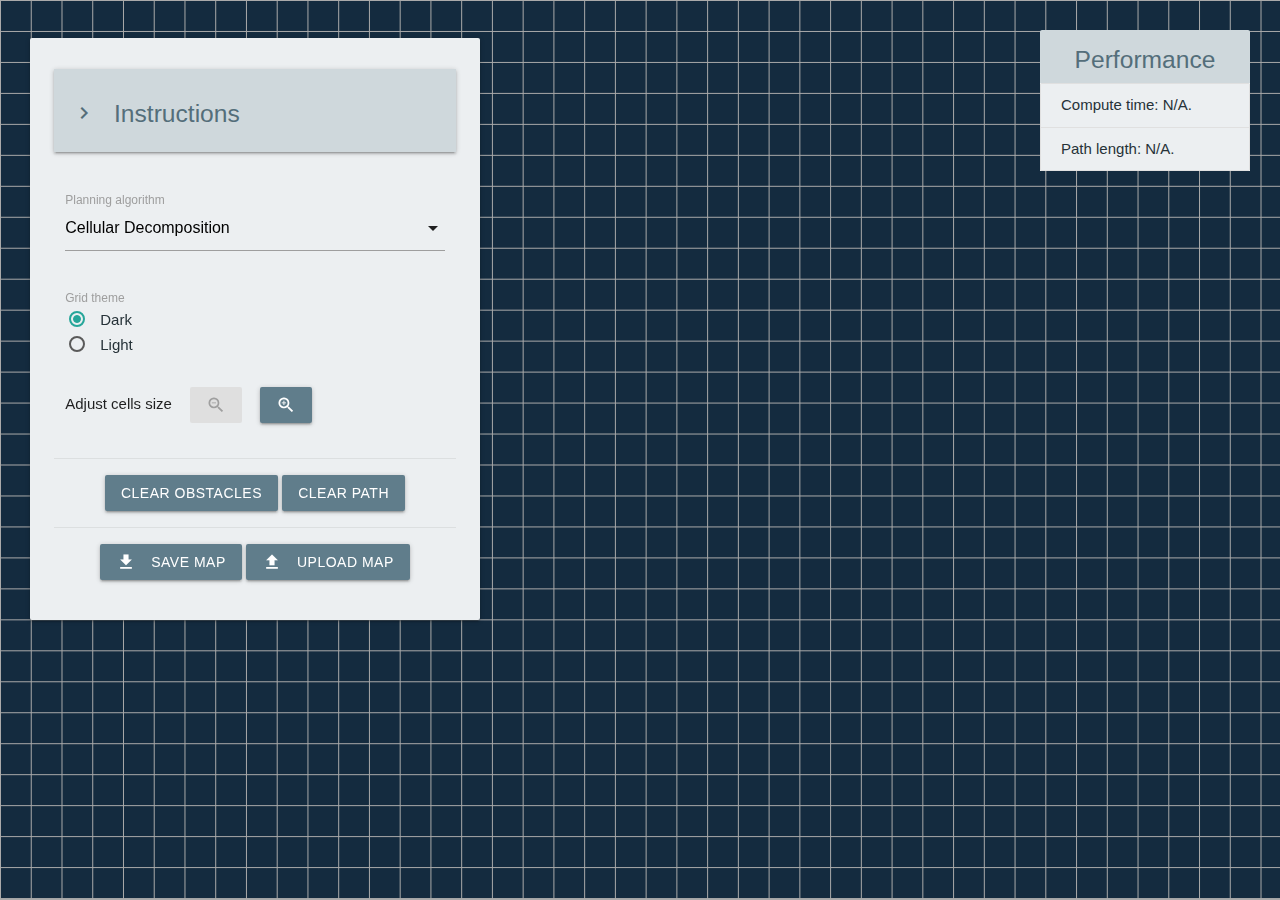
<file: Path-planner/index.html>
<html>

<head>
    <title>Canvas Grid</title>
    <link href='https://fonts.googleapis.com/icon?family=Material+Icons' rel='stylesheet'>
    <link type='text/css' rel='stylesheet' href='css/materialize.css' media='screen,projection' />
    <link rel='stylesheet' type='text/css' href='css/general.css'>
    <meta name='viewport' content='width=device-width, initial-scale=1.0, maximum-scale=1.0, user-scalable=0' />

</head>

<body class="dark-theme">
    <canvas id='canvas'></canvas>
    <div class='draggable card card-menu blue-grey lighten-5'>
        <div class='card-content'>

            <div class='row'>
                <ul class='collapsible'>
                    <li>
                        <div class='collapsible-header blue-grey lighten-4 blue-grey-text text-darken-1'>
                            <div class='valign-wrapper'>
                                <i class='material-icons ' id='collapsible-icon'>chevron_right</i>
                                <h5>Instructions</h5>
                            </div>
                        </div>
                        <div class='collapsible-body white'>
                            <p>Use the left mouse button to place or remove obstacles.
                                <span style='font-weight: bold'>Tip</span>: you can also click and drag!</p>
                            <p>Use the right mouse button to place
                                <span class='green-text text-darken-1'>start</span> and
                                <span class='red-text text-darken-1'>end</span> points. The path calculation will
                                immediately start after placing the
                                <span class='red-text text-darken-1'>end</span> point.</p>
                            <p>Path will be calculated using a planning algorithm picked from the selection below.</p>
                        </div>
                    </li>
                </ul>

                <br />

                <div class='input-field col s12'>
                    <select id='algorithmSelect'></select>
                    <label>Planning algorithm</label>
                </div>

                <br />

                <div class='input-field col s12'>
                    <p class='label instruction-header grey-text'>Grid theme</p>
                    <p>
                        <label>
                            <input type='radio' class='with-gap' name='theme' value='dark' onclick='updateTheme(this);'
                                checked />
                            <span class='theme-option blue-grey-text text-darken-4'>Dark</span>
                        </label>
                    </p>
                    <p>
                        <label>
                            <input type='radio' class='with-gap' name='theme' value='light' onclick='updateTheme(this);' />
                            <span class='theme-option blue-grey-text text-darken-4'>Light</span>
                        </label>
                    </p>
                </div>

                <br />

                <div class='input-field col s12 button-container'>
                    <p>Adjust cells size
                        <button id='decreaseCellsSize' class='btn blue-grey white-text' disabled onclick='grid.decreaseCellsSize(this)'>
                            <i class='material-icons'>zoom_out</i>
                        </button>
                        <button id='increaseCellsSize' class='btn blue-grey white-text' onclick='grid.increaseCellsSize(this)'>
                            <i class='material-icons'>zoom_in</i>
                        </button>
                    </p>
                </div>

                <div id='potential-parameters-container' class='input-field col s12' hidden>
                    <p>
                        <label>
                            <input id='potential-checkbox' type='checkbox' onclick='grid.togglePotentialLabels()' class='filled-in' />
                            <span class="black-text">Show potential fields values</span>
                        </label>
                        <div class="col s6">
                            <input id="repulsive-value" type="number" value="30" min="1" max="500" step="1" class="validate"
                                onchange="grid.potentialParameters()" oninput="grid.potentialParameters()" />
                            <label for="repulsive-value">Repulsive Value</label>
                        </div>
                        <div class="col s6">
                            <input id="distance-of-influence" value="1" type="number" min="0" max="5" step="1" class="validate"
                                onchange="grid.potentialParameters()" oninput="grid.potentialParameters()" />
                            <label for="distance-of-influence">Obstacle Repulsive Range</label>
                        </div>
                    </p>
                </div>

                <div id='probabilistic-nodes-container' class="input-field col s12" hidden>
                    <input id="probabilistic-nodes" value="10" type="number" min="1" max="100" step="1" class="validate"
                        onchange="grid.probabilisticNodes()" oninput="grid.probabilisticNodes()">
                    <label for="probabilistic-nodes">Number of nodes</label>
                </div>

            </div>

            <div class='card-action center-align'>
                <button class='btn blue-grey white-text' onclick='grid.clearWalls()'>Clear obstacles</button>
                <button class='btn blue-grey white-text' onclick='grid.clearPaths()'>Clear path</button>
            </div>

            <div class='card-action center-align'>
                <button class='btn blue-grey white-text' onclick='grid.downloadMap()'>
                    <i class='material-icons left'>file_download</i>Save Map
                </button>
                <input type="file" id="selectedMap" onchange="grid.handleFiles(this.files)">
                <button class='btn blue-grey white-text' onclick="document.getElementById('selectedMap').click();">
                    <i class='material-icons left'>file_upload</i>Upload Map
                </button>
            </div>

        </div>
    </div>

    <div class='draggable card-performance blue-grey lighten-4'>
        <h5 class='center card-title blue-grey-text text-darken-1'>Performance</h5>
        <div class='card-content'>
            <div class='performance blue-grey lighten-5 blue-grey-text text-darken-4'>
                <ul class='collection'>
                    <li class='collection-item blue-grey lighten-5 blue-grey-text text-darken-4'>Compute time: <span id='time'>N/A</span>.</li>
                    <li class='collection-item blue-grey lighten-5 blue-grey-text text-darken-4'>Path length: <span id='length'>N/A</span>.</li>
                </ul>
                </li>
            </div>

        </div>

    </div>

    <script type='text/javascript' src='js/Grid.js'></script>
    <script type='text/javascript' src='js/algorithms/Decomposition.js'></script>
    <script type='text/javascript' src='js/algorithms/Visibility.js'></script>
    <script type='text/javascript' src='js/algorithms/PotentialFields.js'></script>
    <script type='text/javascript' src='js/algorithms/Bug.js'></script>
    <script type='text/javascript' src='libs/graph.js'></script>
    <script type='text/javascript' src='libs/loglevel.js'></script>
    <script type='text/javascript' src='libs/download.js'></script>
    <script src='https://code.jquery.com/jquery-3.3.1.min.js' integrity='sha256-FgpCb/KJQlLNfOu91ta32o/NMZxltwRo8QtmkMRdAu8='
        crossorigin='anonymous'></script>
    <script type='text/javascript' src='libs/materialize.js'></script>
    <script>
        var grid;
        var width = document.body.clientWidth,
            height = document.body.clientHeight;

        // implemented algorithms
        var algorithms = {
            'decomposition': 'Cellular Decomposition',
            'visibility': 'Visibility Graph',
            'probabilistic': 'Probabilistic Roadmap',
            'potential': 'Simple Potential Field',
            'potential-memory': 'Potential Field with Memory',
            'bug1': 'Bug v1',
            'bug2': 'Bug v2',
            'tangent-bug': 'Tangent Bug'
        };

        // setting console log level
        var logLevel = (new URL(document.location)).searchParams.get('debug');
        //var logLevel = '';
        switch (logLevel) {
            case '':
            case 'debug':
            case 'on':
                log.setLevel(log.levels.DEBUG);
                break;
            case 'info':
                log.setLevel(log.levels.INFO);
                break;
            case 'trace':
                log.setLevel(log.levels.TRACE);
                break;
            case 'warn':
                log.setLevel(log.levels.WARN);
                break;
            case 'error':
                log.setLevel(log.levels.ERROR);
                break;
            default:
                log.setLevel(log.levels.WARN);
                break;
        }

        // theme selection
        function updateTheme(selectedTheme) {
            if (selectedTheme.value == 'light') {
                $('body').removeClass('dark-theme').addClass('light-theme');
                grid.lightTheme(true);
            } else if (selectedTheme.value == 'dark') { // switch to light
                $('body').removeClass('light-theme').addClass('dark-theme');
                grid.darkTheme(true);
            }
        }

        $(document).ready(function () {
            // initialize the algorithm select
            $.each(algorithms, function (key, value) {
                $('#algorithmSelect').append('<option value="' + key + '">' + value + '</option>');
            });
            $('#algorithmSelect').val('decomposition').prop('selected', true);

            // materialize select initialization
            $('select').formSelect();

            // materialize collapsible panel initialization
            $('.collapsible').collapsible();

            // grid initialization
            grid = new Grid('canvas', width, height);
            grid.generate();

            // path planning algorithm update on select change
            grid.setAlgorithm($('#algorithmSelect').val());
            $('#algorithmSelect').on('change', function () {
                // show loading indicators
                grid.setLoading(true);

                setTimeout(() => {
                    grid.setAlgorithm($(this).val());
                    grid.evaluatePath();

                    if ($(this).val() == 'potential' || $(this).val() == 'potential-memory') {
                        $('#potential-parameters-container').show();
                    } else {
                        $('#potential-parameters-container').hide();
                    }

                    if ($(this).val() == 'probabilistic') {
                        $('#probabilistic-nodes-container').show();
                    } else {
                        $('#probabilistic-nodes-container').hide();
                    }

                }, 200);

            });


            // instructions panel drag
            var instructionsPanel = $('.draggable');

            instructionsPanel.on('mousedown', function (e) {
                if (!($(e.target).is($('input')))) {
                    e.preventDefault();
                }

                var dr = $(this).addClass('drag').css('cursor', 'move');
                height = dr.outerHeight();
                width = dr.outerWidth();
                ypos = dr.offset().top + height - e.pageY,
                    xpos = dr.offset().left + width - e.pageX;
                $(document.body).on('mousemove', function (e) {
                    var itop = e.pageY + ypos - height;
                    var ileft = e.pageX + xpos - width;
                    if (dr.hasClass('drag')) {
                        dr.offset({
                            top: itop,
                            left: ileft
                        });
                    }
                }).on('mouseup', function (e) {
                    dr.removeClass('drag');
                });
            });
        })
    </script>
</body>

</html>
</file>
<file: Path-planner/css/general.css>
.card-menu {
    position: fixed;
    top: 2em;
    left: 2em;
    width: 30em;
    word-wrap: break-word;
}

.card-content {
    cursor: move;
}

.card-performance {
    border-radius: 2px;
    width: 14em;
    position: fixed;
    top: 2em;
    right: 2em;
    word-wrap: break-word;
}

.card-performance .collection {
    margin-bottom: 0;
}

.light-theme .card-menu, .light-theme .card-performance {
    -webkit-box-shadow: 0px 2px 5px 1px rgba(96, 125, 139, 0.74);
    -moz-box-shadow: 0px 2px 5px 1px rgba(96, 125, 139, 0.74);
    box-shadow: 0px 2px 5px 1px rgba(96, 125, 139, 0.74);
}

.button-container button {
    margin-left: 1em;
}

#collapsible-icon {
    padding-top: .2em;
}

.collapsible,
.collapsible-header {
    border: none;
}

.collapsible-body>p {
    margin-bottom: .5em;
}

.collapsible>li.active>.collapsible-header {
    border-bottom: 1px solid #ddd;
}

.label {
    font-size: .8rem;
}

input[type="file"] {
    display: none;
}

#spinner-container {
    padding: 1.72em 0;
}
</file>
